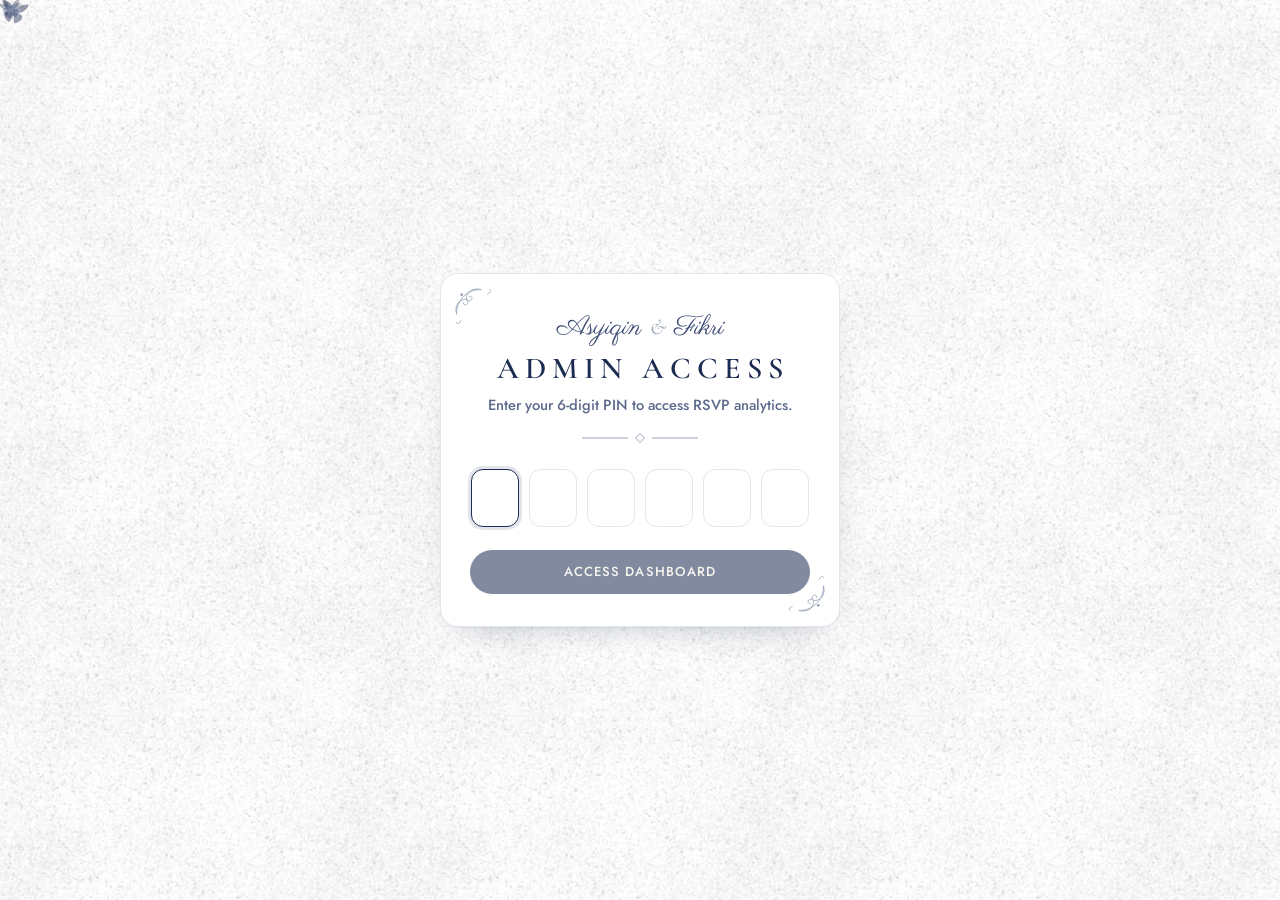
<file: admin-analytics/index.html>
<!doctype html>
<html lang="en">
<head>
  <meta charset="utf-8" />
  <meta name="viewport" content="width=device-width, initial-scale=1, viewport-fit=cover" />
  <!-- Private admin page: not linked from the invitation, kept out of search engines -->
  <meta name="robots" content="noindex, nofollow, noarchive" />
  <meta name="referrer" content="no-referrer" />
  <title>Admin · RSVP Analytics</title>
  <link rel="preconnect" href="https://fonts.googleapis.com" />
  <link rel="preconnect" href="https://fonts.gstatic.com" crossorigin />
  <link href="https://fonts.googleapis.com/css2?family=Cormorant+Garamond:ital,wght@0,500;0,600;1,500&amp;family=Jost:wght@300;400;500;600&amp;family=Parisienne&amp;display=swap" rel="stylesheet" />
  <link rel="stylesheet" href="admin.css" />
</head>
<body>
  <!-- Admin Data Analytics for the wedding invitation's RSVPs.
       Nothing here holds any data: every figure is read, after sign-in, from
       the "RSVP" tab of the "Wedding RSVP 2026" Google Sheet through the
       invitation's Apps Script (admin password checked there). -->

  <!-- Shared art, from the invitation: its butterfly, blossom line-art and a few UI icons -->
  <svg class="sprite" aria-hidden="true" focusable="false">
    <defs>
      <radialGradient id="ui-fly-fill" gradientUnits="userSpaceOnUse" cx="33" cy="27" r="29">
        <stop offset="0" stop-color="#7a8fbd" />
        <stop offset="0.24" stop-color="#3c5185" />
        <stop offset="0.56" stop-color="#21305c" />
        <stop offset="1" stop-color="#131b39" />
      </radialGradient>
      <path id="ui-fly-fore" d="M33 22.6 C36.5 14.5 45 7.6 57.6 4.6 C60 4.1 61.6 5.2 61 7.6 C59.2 13.6 55.2 20.6 48 25.8 C43 27.6 37.6 27.6 33.4 26.6 Z" />
      <path id="ui-fly-hind" d="M33.4 28.2 C39 27 46.6 27.6 50.8 31.4 C53.8 34.4 53.2 39.6 50.2 42.8 Q49.6 45.6 47 46.6 Q45.6 49.6 42.6 50.2 Q40.2 52.8 37.6 51.2 C35 48 33.8 40 33.2 31 Z" />
      <g id="ui-fly-wing-art">
        <use href="#ui-fly-hind" fill="url(#ui-fly-fill)" />
        <use href="#ui-fly-fore" fill="url(#ui-fly-fill)" />
        <g fill="#eceff6" fill-opacity="0.88">
          <circle cx="54.6" cy="8.6" r="0.95" /><circle cx="52.3" cy="10.5" r="0.6" />
          <circle cx="59.1" cy="10.6" r="0.6" /><circle cx="57.3" cy="14.8" r="0.55" />
          <circle cx="54.9" cy="18.7" r="0.5" /><circle cx="51.9" cy="21.9" r="0.45" />
        </g>
      </g>
      <symbol id="ui-fly-wing-r" viewBox="0 0 64 56"><use href="#ui-fly-wing-art" /></symbol>
      <symbol id="ui-fly-wing-l" viewBox="0 0 64 56"><use href="#ui-fly-wing-art" transform="matrix(-1 0 0 1 64 0)" /></symbol>
      <symbol id="ui-fly-body" viewBox="0 0 64 56">
        <g fill="#151d38">
          <path d="M32 26.5 C32.8 26.5 33 29 32.9 33 L32.6 41.5 C32.5 43.8 32.3 45.2 32 45.2 C31.7 45.2 31.5 43.8 31.4 41.5 L31.1 33 C31 29 31.2 26.5 32 26.5 Z" />
          <ellipse cx="32" cy="23.6" rx="1.45" ry="3.3" />
          <circle cx="32" cy="19.6" r="1.2" />
        </g>
        <path fill="none" stroke="#151d38" stroke-width="0.45" stroke-linecap="round" d="M31.6 18.6 C30.4 14.6 28.4 11.4 26 9.6 M32.4 18.6 C33.6 14.6 35.6 11.4 38 9.6" />
      </symbol>
      <path id="ui-leaf" d="M0 0 C6 -5.5 16 -6.5 24 0 C16 6.5 6 5.5 0 0 Z M1.5 0 L19 0" />
      <g id="ui-bloom">
        <ellipse cx="0" cy="-4.2" rx="2.3" ry="3.8" />
        <ellipse cx="0" cy="-4.2" rx="2.3" ry="3.8" transform="rotate(72)" />
        <ellipse cx="0" cy="-4.2" rx="2.3" ry="3.8" transform="rotate(144)" />
        <ellipse cx="0" cy="-4.2" rx="2.3" ry="3.8" transform="rotate(216)" />
        <ellipse cx="0" cy="-4.2" rx="2.3" ry="3.8" transform="rotate(288)" />
        <circle r="1.4" />
      </g>
      <symbol id="ui-blossom" viewBox="0 0 90 100">
        <g fill="currentColor" fill-opacity="0.12" stroke="currentColor" stroke-width="0.8" stroke-linecap="round" stroke-linejoin="round">
          <path fill="none" d="M45 98 C44 78 39 60 28 42" />
          <path fill="none" d="M45 98 C47 76 53 56 64 36" />
          <path fill="none" d="M45 98 C45 82 46 68 47 54" />
          <use href="#ui-leaf" transform="translate(44 84) rotate(-150) scale(0.55)" />
          <use href="#ui-leaf" transform="translate(47 78) rotate(-30) scale(0.5)" />
          <use href="#ui-leaf" transform="translate(37 62) rotate(-160) scale(0.4)" />
          <use href="#ui-leaf" transform="translate(55 58) rotate(-20) scale(0.4)" />
          <use href="#ui-bloom" transform="translate(27 39) scale(0.85)" />
          <use href="#ui-bloom" transform="translate(65 33) scale(1)" />
          <use href="#ui-bloom" transform="translate(47 51) scale(0.6)" />
        </g>
      </symbol>
      <symbol id="i-overview" viewBox="0 0 24 24"><g fill="none" stroke="currentColor" stroke-width="1.6" stroke-linejoin="round"><rect x="3.5" y="3.5" width="7" height="7" rx="1.6" /><rect x="13.5" y="3.5" width="7" height="7" rx="1.6" /><rect x="3.5" y="13.5" width="7" height="7" rx="1.6" /><rect x="13.5" y="13.5" width="7" height="7" rx="1.6" /></g></symbol>
      <symbol id="i-charts" viewBox="0 0 24 24"><g fill="none" stroke="currentColor" stroke-width="1.6" stroke-linecap="round"><path d="M4 20h16" /><path d="M7 16.5v-5M12 16.5V6.5M17 16.5v-8" /></g></symbol>
      <symbol id="i-records" viewBox="0 0 24 24"><g fill="none" stroke="currentColor" stroke-width="1.6" stroke-linecap="round" stroke-linejoin="round"><rect x="3.5" y="4.5" width="17" height="15" rx="2" /><path d="M3.5 9.5h17M9 9.5v10" /></g></symbol>
      <symbol id="i-ucapan" viewBox="0 0 24 24"><g fill="none" stroke="currentColor" stroke-width="1.6" stroke-linejoin="round"><path d="M4.5 5.5h15a1 1 0 0 1 1 1v9a1 1 0 0 1-1 1H10l-4.5 3.5v-3.5h-1a1 1 0 0 1-1-1v-9a1 1 0 0 1 1-1Z" /><path stroke-linecap="round" d="M8 9.5h8M8 12.5h5" /></g></symbol>
      <symbol id="i-refresh" viewBox="0 0 24 24"><g fill="none" stroke="currentColor" stroke-width="1.7" stroke-linecap="round" stroke-linejoin="round"><path d="M19.5 12a7.5 7.5 0 1 1-2.2-5.3" /><path d="M19.5 4.5v4h-4" /></g></symbol>
      <symbol id="i-logout" viewBox="0 0 24 24"><g fill="none" stroke="currentColor" stroke-width="1.7" stroke-linecap="round" stroke-linejoin="round"><path d="M14 4.5H6.5a1 1 0 0 0-1 1v13a1 1 0 0 0 1 1H14" /><path d="M10.5 12h10M17 8.5l3.5 3.5-3.5 3.5" /></g></symbol>
    </defs>
  </svg>

  <!-- Admin access: a 6-digit PIN, checked only by the Apps Script (never here) -->
  <main class="login" id="login">
    <div class="flutter flutter--login" aria-hidden="true"></div>
    <form class="login__card" id="loginForm" novalidate autocomplete="off">
      <p class="login__names">Asyiqin <span>&amp;</span> Fikri</p>
      <h1 class="login__title">Admin Access</h1>
      <p class="login__sub">Enter your 6-digit PIN to access RSVP analytics.</p>
      <svg class="flourish" viewBox="0 0 120 12" aria-hidden="true"><path d="M2 6h46M72 6h46M60 1.5 64.5 6 60 10.5 55.5 6Z" /></svg>
      <fieldset class="pin" id="pin" aria-describedby="loginMsg">
        <legend class="visually-hidden">6-digit PIN</legend>
        <input class="pin__box" type="password" inputmode="numeric" pattern="[0-9]*" maxlength="1" autocomplete="off" aria-label="PIN digit 1 of 6" />
        <input class="pin__box" type="password" inputmode="numeric" pattern="[0-9]*" maxlength="1" autocomplete="off" aria-label="PIN digit 2 of 6" />
        <input class="pin__box" type="password" inputmode="numeric" pattern="[0-9]*" maxlength="1" autocomplete="off" aria-label="PIN digit 3 of 6" />
        <input class="pin__box" type="password" inputmode="numeric" pattern="[0-9]*" maxlength="1" autocomplete="off" aria-label="PIN digit 4 of 6" />
        <input class="pin__box" type="password" inputmode="numeric" pattern="[0-9]*" maxlength="1" autocomplete="off" aria-label="PIN digit 5 of 6" />
        <input class="pin__box" type="password" inputmode="numeric" pattern="[0-9]*" maxlength="1" autocomplete="off" aria-label="PIN digit 6 of 6" />
      </fieldset>
      <button class="btn btn--primary" type="submit" id="loginBtn" disabled>
        <span class="spinner" aria-hidden="true"></span>
        <span id="loginBtnLabel">Access Dashboard</span>
      </button>
      <p class="login__msg" id="loginMsg" role="alert" aria-live="assertive" hidden></p>
    </form>
  </main>

  <!-- Dashboard: shown only after a successful sign-in -->
  <div class="dash" id="dash" hidden>
    <!-- Navigation: a sidebar on wide screens, a top bar on tablets and phones -->
    <aside class="side" aria-label="Dashboard">
      <div class="side__brand">
        <svg class="side__blossom" aria-hidden="true"><use href="#ui-blossom" /></svg>
        <p class="eyebrow side__eyebrow">RSVP Analytics</p>
        <p class="side__names">Asyiqin <span>&amp;</span> Fikri</p>
        <p class="side__date">15 · 11 · 2026</p>
      </div>
      <nav class="side__nav" aria-label="Dashboard sections">
        <a class="nav-link" href="#overview"><svg aria-hidden="true"><use href="#i-overview" /></svg><span>Overview</span></a>
        <a class="nav-link" href="#charts"><svg aria-hidden="true"><use href="#i-charts" /></svg><span>Charts</span></a>
        <a class="nav-link" href="#records"><svg aria-hidden="true"><use href="#i-records" /></svg><span>Records</span></a>
        <a class="nav-link" href="#ucapan"><svg aria-hidden="true"><use href="#i-ucapan" /></svg><span>Ucapan</span></a>
      </nav>
      <!-- the free space between the menu and the status: the only place the sidebar's butterflies fly -->
      <div class="flutter flutter--side" aria-hidden="true"></div>
      <div class="side__status" id="sideStatus">
        <span class="status-dot" aria-hidden="true"></span>
        <p class="side__status-text">
          <span class="side__label">Last refreshed</span>
          <time class="side__time" id="updated" aria-live="polite">—</time>
          <span class="side__ago" id="updatedAgo"></span>
        </p>
      </div>
      <div class="side__actions">
        <button class="btn btn--soft" id="refreshBtn" type="button" aria-label="Refresh data from the Google Sheet">
          <svg class="btn__icon" aria-hidden="true"><use href="#i-refresh" /></svg>
          <span id="refreshBtnLabel">Refresh</span>
        </button>
        <button class="btn btn--logout" id="logoutBtn" type="button">
          <svg class="btn__icon" aria-hidden="true"><use href="#i-logout" /></svg>
          <span>Log out</span>
        </button>
      </div>
    </aside>

    <div class="dash__body">
    <main class="dash__main">
      <header class="page-head">
        <div>
          <p class="eyebrow">Wedding RSVP Dashboard</p>
          <h1 class="page-head__title">Nur Asyiqin &amp; Ahmad Fikri</h1>
          <p class="page-head__sub">Sunday, 15 November 2026 · Casa Bianca Villa, Kluang</p>
        </div>
        <svg class="page-head__blossom" aria-hidden="true"><use href="#ui-blossom" /></svg>
      </header>

      <p class="banner" id="banner" role="alert" hidden></p>

      <!-- Overview: every figure is worked out from the valid RSVP records read
           live from the Google Sheet (and the limit the Apps Script enforces) -->
      <section class="overview" id="overview" aria-labelledby="overviewTitle">
        <h2 class="section-title" id="overviewTitle">Overview</h2>
        <div class="kpis">
          <article class="kpi kpi--lead"><p class="kpi__label">Total RSVP Submissions</p><p class="kpi__value" id="kTotal">–</p><p class="kpi__note" id="kTotalNote">valid records saved in the sheet</p></article>
          <article class="kpi"><p class="kpi__label">Attending</p><p class="kpi__value" id="kHadir">–</p><p class="kpi__note" id="kHadirNote">marked Hadir</p></article>
          <article class="kpi"><p class="kpi__label">Not Attending</p><p class="kpi__value" id="kTidak">–</p><p class="kpi__note" id="kTidakNote">marked Tidak Hadir</p></article>
          <article class="kpi"><p class="kpi__label">Expected Attendees</p><p class="kpi__value" id="kGuests">–</p><p class="kpi__note">people, from attending RSVPs</p></article>
          <article class="kpi"><p class="kpi__label">Total Adults</p><p class="kpi__value" id="kAdults">–</p><p class="kpi__note">attending · 13 years &amp; above</p></article>
          <article class="kpi"><p class="kpi__label">Total Children</p><p class="kpi__value" id="kChildren">–</p><p class="kpi__note">attending · 0 – 12 years</p></article>
          <article class="kpi kpi--capacity">
            <p class="kpi__label">RSVP Capacity</p>
            <p class="kpi__value" id="kCapacity">–</p>
            <div class="meter" role="progressbar" aria-label="RSVP capacity used" aria-valuemin="0" id="qMeter"><span class="meter__fill" id="qFill"></span></div>
            <p class="kpi__note" id="kCapacityNote"></p>
          </article>
          <article class="kpi"><p class="kpi__label">Remaining RSVP Slots</p><p class="kpi__value" id="kLeft">–</p><p class="kpi__note" id="kLeftNote"></p></article>
        </div>
      </section>

      <!-- Data visualization: drawn from the same records as the overview and
           redrawn on every refresh. Hover, tap or tab to a mark for details. -->
      <section class="viz" id="charts" aria-labelledby="vizTitle">
        <h2 class="section-title" id="vizTitle">Charts</h2>
        <div class="grid">
          <article class="card card--wide">
            <div class="card__head">
              <h3 class="card__title">RSVP Capacity Progress</h3>
              <p class="card__figure" id="capFigure"></p>
            </div>
            <p class="card__sub" id="capSub">Accepted submissions out of the submission limit</p>
            <div class="progress" id="capacityChart"></div>
          </article>

          <article class="card">
            <h3 class="card__title">Attendance Breakdown</h3>
            <p class="card__sub">RSVP submissions marked Hadir and Tidak Hadir</p>
            <div class="donut-wrap">
              <svg class="donut" id="attendanceChart" viewBox="0 0 120 120" role="img" aria-label="Attendance breakdown"></svg>
              <ul class="legend" id="attendanceLegend"></ul>
            </div>
            <p class="card__note" id="attendanceNote" hidden></p>
          </article>

          <article class="card">
            <h3 class="card__title">Guest Attendance Summary</h3>
            <p class="card__sub">Attending vs not attending RSVP submissions</p>
            <ul class="legend legend--inline" id="summaryLegend"></ul>
            <div class="chart" id="summaryChart"></div>
            <p class="card__note" id="summaryNote" hidden></p>
          </article>

          <article class="card">
            <h3 class="card__title">Adults vs Children</h3>
            <p class="card__sub">Guests from attending RSVPs</p>
            <ul class="legend legend--inline" id="ageLegend"></ul>
            <div class="chart" id="ageChart"></div>
            <p class="card__note" id="ageNote" hidden></p>
          </article>

          <article class="card card--wide">
            <h3 class="card__title">RSVP Submission Trend</h3>
            <p class="card__sub">Submissions per day, from each RSVP's timestamp in the sheet (Malaysia time)</p>
            <ul class="legend legend--inline" id="trendLegend"></ul>
            <div class="chart" id="trendChart"></div>
            <p class="card__note" id="trendNote" hidden></p>
          </article>
        </div>
      </section>

      <!-- RSVP records: only ever filled after sign-in, from the authenticated
           "adminData" request; cleared again on sign-out -->
      <section class="records-section" id="records" aria-labelledby="recordsSectionTitle">
        <h2 class="section-title" id="recordsSectionTitle">Records</h2>
        <div class="card card--table">
        <div class="table-head">
          <div>
            <h3 class="card__title" id="recordsTitle">RSVP Records <span class="count-pill" id="recordsCount"></span></h3>
            <p class="card__sub" id="recordsSummary" aria-live="polite"></p>
          </div>
          <div class="table-head__actions">
            <button class="btn btn--ghost btn--sm" id="exportBtn" type="button">Export CSV</button>
            <button class="btn btn--primary btn--sm btn--auto" id="recordsRefresh" type="button">
              <span class="spinner" aria-hidden="true"></span>
              <span id="recordsRefreshLabel">Refresh</span>
            </button>
          </div>
        </div>

        <div class="toolbar">
          <label class="toolbar__search">
            <span class="visually-hidden">Search by guest name</span>
            <input class="input input--sm" id="search" type="search" placeholder="Search by guest name…" autocomplete="off" />
          </label>
          <label class="toolbar__field">
            <span class="toolbar__label">Attendance</span>
            <select class="input input--sm" id="filter">
              <option value="">All</option>
              <option value="Hadir">Hadir</option>
              <option value="Tidak Hadir">Tidak Hadir</option>
            </select>
          </label>
          <label class="toolbar__field toolbar__field--sort">
            <span class="toolbar__label">Sort by</span>
            <select class="input input--sm" id="sortSelect">
              <option value="timestamp:desc">Newest first</option>
              <option value="timestamp:asc">Oldest first</option>
              <option value="name:asc">Name A–Z</option>
              <option value="name:desc">Name Z–A</option>
              <option value="attendance:asc">Hadir first</option>
              <option value="attendance:desc">Tidak Hadir first</option>
              <option value="total:desc">Most guests</option>
              <option value="total:asc">Fewest guests</option>
            </select>
          </label>
          <label class="toolbar__field">
            <span class="toolbar__label">Per page</span>
            <select class="input input--sm" id="pageSize">
              <option value="10" selected>10</option>
              <option value="25">25</option>
              <option value="50">50</option>
              <option value="100">100</option>
            </select>
          </label>
        </div>

        <div class="table-scroll">
          <table class="records" id="recordsTable">
            <thead>
              <tr>
                <th scope="col" class="col-no">No.</th>
                <th scope="col" class="col-name" data-col="name"><button type="button" data-sort="name">Guest Name</button></th>
                <th scope="col" class="col-att" data-col="attendance"><button type="button" data-sort="attendance">Attendance</button></th>
                <th scope="col" class="col-num">Adults</th>
                <th scope="col" class="col-num">Children</th>
                <th scope="col" class="col-num" data-col="total"><button type="button" data-sort="total">Total Guests</button></th>
                <th scope="col" class="col-wish">Greeting</th>
                <th scope="col" class="col-date" data-col="timestamp"><button type="button" data-sort="timestamp">Submission Date</button></th>
              </tr>
            </thead>
            <tbody id="recordsBody"></tbody>
          </table>
        </div>
        <div class="records-empty" id="recordsEmptyWrap">
          <p class="empty" id="recordsEmpty" hidden></p>
          <button class="link-btn" id="recordsClear" type="button" hidden>Clear search and filter</button>
        </div>
        <nav class="pager" id="pager" aria-label="RSVP records pages" hidden></nav>
        </div>
      </section>

      <!-- Ucapan: read-only, from the Ucapan column of the valid RSVP records
           (signed-in admins only; cleared on sign-out) -->
      <section class="ucapan" id="ucapan" aria-labelledby="ucapanTitle">
        <h2 class="section-title" id="ucapanTitle">Ucapan</h2>
        <div class="kpis kpis--3">
          <article class="kpi kpi--lead"><p class="kpi__label">With Greeting</p><p class="kpi__value" id="uWith">–</p><p class="kpi__note">RSVP records with an ucapan</p></article>
          <article class="kpi"><p class="kpi__label">Without Greeting</p><p class="kpi__value" id="uWithout">–</p><p class="kpi__note">RSVP records with no ucapan</p></article>
          <article class="kpi kpi--capacity">
            <p class="kpi__label">Greeting Rate</p>
            <p class="kpi__value" id="uRate">–</p>
            <div class="meter" role="progressbar" aria-label="Submissions containing a greeting" aria-valuemin="0" aria-valuemax="100" id="uMeter"><span class="meter__fill" id="uFill"></span></div>
            <p class="kpi__note" id="uRateNote"></p>
          </article>
        </div>

        <article class="card" aria-labelledby="wishesTitle">
          <div class="table-head">
            <div>
              <h3 class="card__title" id="wishesTitle">Greetings <span class="count-pill" id="wishesCount"></span></h3>
              <p class="card__sub" id="wishesSummary" aria-live="polite"></p>
            </div>
          </div>
          <div class="toolbar">
            <label class="toolbar__search">
              <span class="visually-hidden">Search greetings or guest names</span>
              <input class="input input--sm" id="wishSearch" type="search" placeholder="Search greetings or guest names…" autocomplete="off" />
            </label>
            <label class="toolbar__field toolbar__field--sort">
              <span class="toolbar__label">Sort by</span>
              <select class="input input--sm" id="wishSort">
                <option value="new">Newest first</option>
                <option value="old">Oldest first</option>
                <option value="name">Guest name A–Z</option>
              </select>
            </label>
          </div>
          <ol class="wishes" id="wishesList"></ol>
          <div class="records-empty">
            <p class="empty" id="wishesEmpty" hidden></p>
            <button class="link-btn" id="wishesClear" type="button" hidden>Clear search</button>
          </div>
          <div class="wishes-more">
            <button class="btn btn--ghost btn--sm" id="wishesMore" type="button" hidden></button>
          </div>
        </article>
      </section>
    </main>

    <footer class="foot">
      <p id="sourceNote">Read live from the “Wedding RSVP 2026” Google Sheet (RSVP tab).</p>
      <p>Read-only · nothing is stored on this page.</p>
    </footer>
    </div>
  </div>

  <!-- A guest's full greeting -->
  <dialog class="modal" id="greetingModal" aria-labelledby="greetingName">
    <div class="modal__card">
      <button class="modal__close" id="greetingClose" type="button" aria-label="Close">&times;</button>
      <p class="eyebrow">Greeting from</p>
      <h3 class="modal__name" id="greetingName"></h3>
      <p class="modal__meta" id="greetingMeta"></p>
      <p class="modal__text" id="greetingText"></p>
      <button class="btn btn--primary" id="greetingDone" type="button">Close</button>
    </div>
  </dialog>

  <!-- One shared tooltip for every chart -->
  <div class="tip" id="chartTip" role="tooltip" hidden></div>

  <script src="admin.js"></script>
</body>
</html>
</file>
<file: admin-analytics/admin.css>
/* Admin Analytics — the invitation's palette (deep blue, light blue, white
   and soft cream on its paper texture), laid out for work: a sidebar on
   desktop, a top bar on tablets and phones. */
:root {
  --navy: #1c2b52;          /* deep blue: headings, key figures, primary actions */
  --navy-2: #2b3c68;
  --navy-3: #3e4d75;
  --ink: #26345a;           /* body text */
  --muted: #5d6a8c;         /* captions (4.5:1 on white and cream) */
  --silver: #9aa3b8;        /* the invitation's pearl silver: ornaments, rules */
  --mist: #b9c6de;          /* light blue: secondary chart series */
  --sky: #e8eef8;           /* light blue surfaces */
  --sky-2: #f3f6fb;
  --soft: #e8eef8;
  --cream: #fbfaf1;         /* soft cream: sidebar, quotes */
  --cream-2: #f5f1e3;
  --line: #e1e6ef;
  --card: #ffffff;
  --danger: #a3424f;
  --paper: #f8f8f8 url("../assets/images/paper.webp") 0 0 / 400px 400px repeat;
  --serif: "Cormorant Garamond", Georgia, "Times New Roman", serif;
  --sans: "Jost", system-ui, -apple-system, "Segoe UI", sans-serif;
  --script: "Parisienne", "Cormorant Garamond", cursive;
  --radius: 16px;
  --shadow: 0 14px 34px -24px rgba(28, 43, 82, 0.45), 0 1px 2px rgba(28, 43, 82, 0.04);
  --side-w: 248px;
  /* the invitation's scrollwork corner (floral line-art), top-left and mirrored */
  --orn-tl: url("data:image/svg+xml,%3Csvg xmlns='http://www.w3.org/2000/svg' viewBox='0 0 46 46' fill='none' stroke='%239aa3b8' stroke-width='1' stroke-linecap='round'%3E%3Cpath d='M4 32 C4 16 16 4 32 4'/%3E%3Cpath d='M4 32 C2 24 5 18 11 16 C16 14 19 18 16 21 C14 23 11 21 12 19'/%3E%3Cpath d='M32 4 C24 2 18 5 16 11 C14 16 18 19 21 16 C23 14 21 11 19 12'/%3E%3Cpath d='M9 40 C7 44 5 44 4 42 M40 9 C44 7 44 5 42 4'/%3E%3Ccircle cx='10' cy='10' r='1.6' fill='%239aa3b8' stroke='none'/%3E%3C/svg%3E");
  --orn-br: url("data:image/svg+xml,%3Csvg xmlns='http://www.w3.org/2000/svg' viewBox='0 0 46 46' fill='none' stroke='%239aa3b8' stroke-width='1' stroke-linecap='round'%3E%3Cg transform='translate(46 46) scale(-1 -1)'%3E%3Cpath d='M4 32 C4 16 16 4 32 4'/%3E%3Cpath d='M4 32 C2 24 5 18 11 16 C16 14 19 18 16 21 C14 23 11 21 12 19'/%3E%3Cpath d='M32 4 C24 2 18 5 16 11 C14 16 18 19 21 16 C23 14 21 11 19 12'/%3E%3Cpath d='M9 40 C7 44 5 44 4 42 M40 9 C44 7 44 5 42 4'/%3E%3Ccircle cx='10' cy='10' r='1.6' fill='%239aa3b8' stroke='none'/%3E%3C/g%3E%3C/svg%3E");
}
html { scroll-behavior: smooth; }
.sprite { position: absolute; width: 0; height: 0; overflow: hidden; }
*, *::before, *::after { box-sizing: border-box; }
html { -webkit-text-size-adjust: 100%; }
body {
  margin: 0;
  min-height: 100vh;
  font-family: var(--sans);
  font-weight: 400;
  color: var(--ink);
  background: var(--paper);
  -webkit-font-smoothing: antialiased;
}
[hidden] { display: none !important; }
.visually-hidden {
  position: absolute; width: 1px; height: 1px; overflow: hidden;
  clip: rect(0 0 0 0); white-space: nowrap; border: 0; padding: 0; margin: -1px;
}
.eyebrow {
  margin: 0;
  font-size: 0.7rem;
  letter-spacing: 0.28em;
  text-transform: uppercase;
  color: var(--muted);
}

/* ---------- Buttons & inputs ---------- */
.btn {
  display: inline-flex; align-items: center; justify-content: center; gap: 0.4rem;
  min-height: 44px; padding: 0 1.2rem;
  border: 1px solid transparent; border-radius: 999px;
  font: 500 0.82rem/1 var(--sans); letter-spacing: 0.08em; text-transform: uppercase;
  cursor: pointer; transition: background 0.2s, border-color 0.2s, color 0.2s, opacity 0.2s;
}
.btn:disabled { opacity: 0.55; cursor: default; }
.btn--primary { width: 100%; background: var(--navy); color: #f2ede2; }
.btn--primary:hover:not(:disabled) { background: var(--navy-2); }
.btn--ghost { background: rgba(255, 255, 255, 0.85); color: var(--navy); border-color: var(--line); }
.btn--ghost:hover:not(:disabled) { border-color: var(--silver); }
.btn__icon { width: 17px; height: 17px; flex: none; }
.btn--soft { background: var(--sky); color: var(--navy); border-color: #d5deee; }
.btn--soft:hover:not(:disabled) { background: #dde6f4; }
.btn--soft.is-loading .btn__icon { animation: spin 0.9s linear infinite; }
.btn--logout { background: var(--navy); color: #f7f3e6; }
.btn--logout:hover:not(:disabled) { background: #142040; }
.btn--sm { min-height: 40px; padding: 0 1rem; font-size: 0.74rem; }
.btn:focus-visible, .input:focus-visible, th button:focus-visible { outline: 2px solid var(--navy); outline-offset: 2px; }
.input {
  width: 100%; min-height: 46px; padding: 0 0.95rem;
  border: 1px solid var(--line); border-radius: 10px;
  background: #fff; color: var(--ink); font: 400 1rem var(--sans);
}
.input--sm { min-height: 40px; font-size: 0.92rem; }
.field-label {
  display: block; margin: 1.4rem 0 0.45rem; text-align: left;
  font-size: 0.72rem; letter-spacing: 0.18em; text-transform: uppercase; color: var(--muted);
}

/* ---------- Sign in ---------- */
.login { position: relative; min-height: 100vh; display: grid; place-items: center; padding: 24px 16px; overflow: hidden; }
.login__card {
  position: relative; z-index: 1;
  width: min(100%, 400px);
  padding: 2.4rem 1.8rem 2rem;
  background: var(--card) var(--orn-tl) 12px 12px / 40px 40px no-repeat;
  border: 1px solid var(--line);
  border-radius: 18px;
  box-shadow: var(--shadow);
  text-align: center;
}
.login__card::after {
  content: ""; position: absolute; right: 12px; bottom: 12px; width: 40px; height: 40px;
  background: var(--orn-br) center / contain no-repeat; pointer-events: none;
}
.login__names { margin: 0; font: 400 1.7rem/1.1 var(--script); color: var(--navy-3); }
.login__names span, .side__names span { font-family: var(--serif); font-style: italic; font-size: 0.8em; color: var(--silver); }
.login__title { margin: 0.6rem 0 0.2rem; font: italic 500 2.3rem/1.1 var(--serif); color: var(--navy); }
.login__sub { margin: 0; font: italic 500 1.05rem var(--serif); color: var(--muted); }
.flourish { display: block; width: 120px; height: 12px; margin: 1rem auto 0; fill: none; stroke: var(--silver); stroke-width: 1; }
.login__card .btn--primary { margin-top: 1.4rem; }
.login__title { font-style: normal; font-weight: 600; font-size: 1.9rem; letter-spacing: 0.2em; text-transform: uppercase; padding-left: 0.2em; }
.login__sub { margin-top: 0.5rem; font-style: normal; font-family: var(--sans); font-size: 0.92rem; line-height: 1.5; }
.login__msg { margin: 1rem 0 0; font-size: 0.9rem; color: var(--danger); }

/* Six PIN positions (masked) */
.pin { display: flex; justify-content: center; gap: clamp(6px, 2.4vw, 10px); margin: 1.6rem 0 0; padding: 0; border: 0; }
.pin__box {
  width: clamp(40px, 12vw, 48px); height: clamp(50px, 14vw, 58px);
  padding: 0; border: 1.5px solid var(--line); border-radius: 12px;
  background: #fff; color: var(--navy);
  font: 600 1.5rem var(--sans); text-align: center;
  caret-color: var(--navy);
  transition: border-color 0.15s, box-shadow 0.15s, background 0.15s;
}
.pin__box:focus { outline: none; border-color: var(--navy); box-shadow: 0 0 0 3px rgba(28, 43, 82, 0.12); }
.pin__box.is-filled { border-color: var(--silver); background: var(--soft); }
.pin__box:disabled { opacity: 0.6; }
.pin.is-error .pin__box { border-color: var(--danger); }
.pin.is-shake { animation: pinShake 0.36s ease; }
@keyframes pinShake {
  20%, 60% { transform: translateX(-6px); }
  40%, 80% { transform: translateX(6px); }
}
/* Loading */
.spinner {
  display: none; width: 16px; height: 16px; border-radius: 50%;
  border: 2px solid rgba(242, 237, 226, 0.35); border-top-color: #f2ede2;
  animation: spin 0.8s linear infinite;
}
.btn.is-loading .spinner { display: inline-block; }
@keyframes spin { to { transform: rotate(360deg); } }
@media (prefers-reduced-motion: reduce) {
  .pin.is-shake { animation: none; }
  .spinner { animation-duration: 2s; }
}

/* ---------- Dashboard frame ---------- */
.dash { min-height: 100vh; }
.side {
  position: fixed; inset: 0 auto 0 0; z-index: 6; width: var(--side-w);
  display: flex; flex-direction: column; gap: 1.6rem;
  padding: 1.8rem 1.2rem 1.4rem;
  background: var(--cream);
  border-right: 1px solid #e7e3d4;
  overflow: hidden auto;
}
.side > :not(.flutter) { position: relative; z-index: 1; }
.side__brand { text-align: center; padding: 0 0.4rem 1.3rem; border-bottom: 1px solid #ebe6d6; }
.side__blossom { display: block; width: 46px; height: 52px; margin: 0 auto 0.4rem; color: var(--silver); }
.side__eyebrow { font-size: 0.62rem; }
.side__names { margin: 0.35rem 0 0; font: 400 1.75rem/1.1 var(--script); color: var(--navy); }
.side__date { margin: 0.45rem 0 0; font: 500 0.78rem var(--sans); letter-spacing: 0.24em; color: var(--muted); }
.side__nav { display: grid; gap: 0.25rem; }
.nav-link {
  display: flex; align-items: center; gap: 0.75rem;
  min-height: 44px; padding: 0 0.9rem; border-radius: 12px;
  font: 500 0.9rem var(--sans); letter-spacing: 0.02em; color: var(--ink); text-decoration: none;
  transition: background 0.2s, color 0.2s;
}
.nav-link svg { width: 19px; height: 19px; flex: none; color: var(--silver); transition: color 0.2s; }
.nav-link:hover { background: rgba(28, 43, 82, 0.05); }
.nav-link:hover svg { color: var(--navy-3); }
.nav-link.is-active { background: var(--navy); color: #f7f3e6; }
.nav-link.is-active svg { color: #c9d4ea; }
.nav-link:focus-visible { outline: 2px solid var(--navy); outline-offset: 2px; }
.side__status {
  display: flex; align-items: flex-start; gap: 0.6rem;
  padding: 0.85rem 0.9rem; border-radius: 12px; background: #fff; border: 1px solid #ece7d8;
}
.status-dot { flex: none; width: 8px; height: 8px; margin-top: 0.4rem; border-radius: 50%; background: #6d8bc4; box-shadow: 0 0 0 3px rgba(109, 139, 196, 0.18); }
.side.is-stale .status-dot { background: var(--danger); box-shadow: 0 0 0 3px rgba(163, 66, 79, 0.15); }
.side.is-loading .status-dot { animation: pulse 1s ease-in-out infinite; }
@keyframes pulse { 50% { opacity: 0.35; } }
.side__status-text { display: grid; gap: 0.1rem; margin: 0; min-width: 0; }
.side__label { font-size: 0.62rem; letter-spacing: 0.18em; text-transform: uppercase; color: var(--muted); }
.side__time { font: 600 0.88rem var(--sans); color: var(--navy); font-variant-numeric: tabular-nums; }
.side__ago { font-size: 0.76rem; color: var(--muted); }
.side__actions { display: grid; gap: 0.5rem; }
.side__actions .btn { width: 100%; }

.dash__body { margin-left: var(--side-w); min-width: 0; }
.dash__main {
  width: min(100%, 1240px);
  margin: 0 auto;
  padding: 1.8rem clamp(16px, 3.4vw, 44px) 2rem;
  display: grid;
  gap: 2.2rem;
}
.dash__main > section { scroll-margin-top: 1.2rem; }
.page-head { position: relative; display: flex; align-items: flex-end; justify-content: space-between; gap: 1rem; padding-bottom: 1.1rem; border-bottom: 1px solid var(--line); }
.page-head__title { margin: 0.3rem 0 0; font: 500 clamp(1.7rem, 2.6vw, 2.3rem)/1.1 var(--serif); color: var(--navy); }
.page-head__sub { margin: 0.35rem 0 0; font-size: 0.86rem; color: var(--muted); }
.page-head__blossom { flex: none; width: 64px; height: 72px; color: var(--silver); opacity: 0.85; }
.banner { margin: 0 0 -1rem; padding: 0.8rem 1rem; border-radius: 12px; background: #fbeef0; border: 1px solid #f2d9dd; color: var(--danger); font-size: 0.92rem; }

/* Overview cards */
.section-title {
  display: flex; align-items: center; gap: 0.8rem;
  margin: 0;
  font: 500 0.76rem var(--sans);
  letter-spacing: 0.26em;
  text-transform: uppercase;
  color: var(--navy-3);
}
.section-title::before { content: ""; width: 6px; height: 6px; transform: rotate(45deg); border: 1px solid var(--silver); flex: none; }
.section-title::after { content: ""; flex: 1; height: 1px; background: linear-gradient(90deg, var(--line), rgba(225, 230, 239, 0)); }
.overview, .viz, .records-section, .ucapan { display: grid; gap: 0.9rem; }
.kpis { display: grid; grid-template-columns: repeat(4, minmax(0, 1fr)); gap: 0.9rem; }
.kpi--capacity .meter { margin: 0.55rem 0 0.45rem; height: 8px; }
.kpi {
  position: relative;
  padding: 1.05rem 1.15rem 1.1rem;
  background: var(--card); border: 1px solid var(--line); border-radius: var(--radius); box-shadow: var(--shadow);
}
.kpi--lead { background: linear-gradient(150deg, var(--navy-2), var(--navy) 70%); border-color: var(--navy); color: #f2ede2; }
.kpi__label { margin: 0; font-size: 0.7rem; letter-spacing: 0.18em; text-transform: uppercase; color: var(--muted); }
.kpi--lead .kpi__label, .kpi--lead .kpi__note { color: #c9d1e4; }
.kpi__value { margin: 0.35rem 0 0.1rem; font: 600 2.1rem/1 var(--serif); color: var(--navy); font-variant-numeric: lining-nums tabular-nums; }
.kpi--lead .kpi__value { color: #fff; }
.kpi__note { margin: 0; font-size: 0.78rem; color: var(--muted); }

/* Cards & grid */
.grid { display: grid; grid-template-columns: repeat(3, minmax(0, 1fr)); gap: 1.1rem; }
.card {
  min-width: 0;
  padding: 1.3rem 1.4rem 1.4rem;
  background: var(--card); border: 1px solid var(--line); border-radius: var(--radius); box-shadow: var(--shadow);
}
.card--wide { grid-column: 1 / -1; }
.card__title { margin: 0; font: 600 1.3rem/1.2 var(--serif); color: var(--navy); }
.card__sub, .card__note { margin: 0.25rem 0 0; font-size: 0.8rem; color: var(--muted); }
.card__note { margin-top: 0.7rem; }

/* Capacity meter */
.meter { height: 12px; border-radius: 999px; background: var(--soft); overflow: hidden; }
.meter__fill { display: block; height: 100%; width: 0; border-radius: inherit; background: linear-gradient(90deg, var(--navy-2), var(--navy)); transition: width 0.6s ease; }
.meter.is-full .meter__fill { background: linear-gradient(90deg, #8a3a47, var(--danger)); }

/* ---------- Data visualization ---------- */
.card__head { display: flex; flex-wrap: wrap; align-items: baseline; justify-content: space-between; gap: 0.2rem 1rem; }
.card__figure { margin: 0; font: 600 1.6rem/1 var(--serif); color: var(--navy); font-variant-numeric: lining-nums tabular-nums; }
.chart-empty {
  margin: 0.9rem 0 0; padding: 1.4rem 1rem;
  border: 1px dashed var(--line); border-radius: 10px;
  text-align: center; font-size: 0.88rem; line-height: 1.5; color: var(--muted);
}

/* Capacity progress */
.progress { margin-top: 1rem; }
.progress__track { display: flex; height: 22px; border-radius: 999px; background: var(--soft); overflow: hidden; }
.progress__fill {
  display: block; height: 100%; width: 0; min-width: 0;
  background: linear-gradient(90deg, var(--navy-2), var(--navy));
  transition: width 0.6s ease, filter 0.15s;
}
.progress__rest { flex: 1 1 auto; height: 100%; }
.progress__track.is-full .progress__fill { background: linear-gradient(90deg, #8a3a47, var(--danger)); }
.progress__fill:hover, .progress__fill.is-active { filter: brightness(1.25); }
.progress__rest:hover, .progress__rest.is-active { background: #dfe5f0; }
.progress__fill:focus-visible, .progress__rest:focus-visible { outline: 2px solid var(--navy); outline-offset: -2px; }
.progress__scale { position: relative; height: 1.3rem; margin: 0.35rem 0.6rem 0; font-size: 0.72rem; color: var(--muted); font-variant-numeric: tabular-nums; }
.progress__tick { position: absolute; top: 0; transform: translateX(-50%); }
.progress__tick::before { content: ""; position: absolute; left: 50%; top: -0.4rem; width: 1px; height: 0.3rem; background: var(--silver); }
.progress__foot { display: flex; flex-wrap: wrap; align-items: center; justify-content: space-between; gap: 0.5rem 1rem; margin-top: 0.4rem; }
.progress__status { margin: 0; font-size: 0.82rem; color: var(--muted); }
.progress__status.is-full { color: var(--danger); font-weight: 500; }

/* Legends */
.legend { list-style: none; margin: 0; padding: 0; display: grid; gap: 0.55rem; font-size: 0.88rem; }
.legend li { display: flex; align-items: center; gap: 0.5rem; }
.legend i { width: 12px; height: 12px; border-radius: 3px; flex: none; }
.legend i.legend__line { height: 3px; width: 16px; border-radius: 2px; }
.legend b { margin-left: auto; padding-left: 0.8rem; font-weight: 600; color: var(--navy); font-variant-numeric: tabular-nums; }
.legend span, .legend b { white-space: nowrap; }
.legend--inline { display: flex; flex-wrap: wrap; gap: 0.3rem 1.1rem; margin-top: 0.7rem; font-size: 0.8rem; color: var(--muted); }
.legend--inline:empty { display: none; }
.legend--inline b { margin-left: 0; padding-left: 0.1rem; }
.legend--inline i[style*="transparent"] { display: none; }

/* Doughnut */
.donut-wrap { display: flex; flex-wrap: wrap; align-items: center; gap: 1rem 1.2rem; margin-top: 0.8rem; }
.donut-wrap .legend { flex: 1 1 150px; }
.donut { width: 140px; height: 140px; flex: none; overflow: visible; }
.donut__track { fill: none; stroke: var(--soft); stroke-width: 16; }
.donut__seg { fill: none; stroke-width: 16; cursor: pointer; transition: stroke-width 0.15s; outline: none; }
.donut__seg:hover, .donut__seg.is-active, .donut__seg:focus-visible { stroke-width: 21; }
.donut__big { font: 600 22px var(--serif); fill: var(--navy); text-anchor: middle; font-variant-numeric: lining-nums; }
.donut__small { font: 400 8px var(--sans); fill: var(--muted); text-anchor: middle; letter-spacing: 0.12em; text-transform: uppercase; }

/* Bar and line charts */
.chart { margin-top: 0.8rem; }
.chart svg { display: block; width: 100%; height: auto; overflow: visible; }
.chart .axis { stroke: var(--silver); stroke-width: 1; }
.chart .grid { stroke: var(--line); stroke-width: 1; stroke-dasharray: 3 3; }
.chart .tick { font: 400 11px var(--sans); fill: var(--muted); font-variant-numeric: tabular-nums; }
.chart .tick--end { text-anchor: end; }
.chart .tick--mid { text-anchor: middle; }
.chart .tick--start { text-anchor: start; }
.chart .label { font: 500 12.5px var(--sans); fill: var(--ink); }
.chart .label--sub { font-weight: 400; font-size: 11px; fill: var(--muted); }
.chart .value { font: 600 12.5px var(--sans); fill: var(--navy); font-variant-numeric: tabular-nums; }
.chart .hit { fill: transparent; }
.chart .mark, .chart .pt { cursor: pointer; outline: none; }
.chart .mark .hit { rx: 8px; }
.chart .mark:hover .hit, .chart .mark.is-active .hit, .chart .mark:focus-visible .hit { fill: rgba(28, 43, 82, 0.05); }
.chart .mark:focus-visible .hit { stroke: var(--navy); stroke-width: 1.5; }
.chart .mark__bar { transition: opacity 0.15s; }
.chart .mark:hover .mark__bar, .chart .mark.is-active .mark__bar { opacity: 0.85; }
.chart .area { fill: rgba(28, 43, 82, 0.07); }
.chart .line { fill: none; stroke: var(--navy); stroke-width: 2.25; stroke-linejoin: round; stroke-linecap: round; }
.chart .guide { stroke: var(--silver); stroke-width: 1; stroke-dasharray: 3 3; opacity: 0; }
.chart .dot { fill: #fff; stroke: var(--navy); stroke-width: 2; transform-box: fill-box; transform-origin: center; transition: transform 0.15s; }
.chart .pt--quiet .dot { opacity: 0; }
.chart .pt:hover .guide, .chart .pt.is-active .guide, .chart .pt:focus-visible .guide { opacity: 1; }
.chart .pt:hover .dot, .chart .pt.is-active .dot, .chart .pt:focus-visible .dot { opacity: 1; fill: var(--navy); transform: scale(1.35); }

/* Tooltip */
.tip {
  position: fixed; z-index: 50; max-width: min(260px, calc(100vw - 16px));
  padding: 0.5rem 0.7rem; border-radius: 8px;
  background: var(--navy); color: #f7f3e6;
  font-size: 0.8rem; line-height: 1.45; white-space: pre-line;
  box-shadow: 0 8px 24px -10px rgba(20, 32, 64, 0.6);
  pointer-events: none;
}
.tip::first-line { font-weight: 600; }

/* RSVP records table */
.table-head { display: flex; flex-wrap: wrap; align-items: flex-start; justify-content: space-between; gap: 0.8rem 1rem; }
.table-head__actions { display: flex; flex-wrap: wrap; gap: 0.6rem; }
.btn--auto { width: auto; }
.count-pill { display: inline-block; margin-left: 0.4rem; padding: 0.1rem 0.6rem; border-radius: 999px; background: var(--soft); font: 500 0.8rem var(--sans); color: var(--muted); vertical-align: middle; font-variant-numeric: tabular-nums; }
.toolbar { display: flex; flex-wrap: wrap; align-items: flex-end; gap: 0.7rem; margin-top: 1rem; }
.toolbar__search { flex: 1 1 240px; }
.toolbar__field { display: grid; gap: 0.25rem; flex: 0 0 auto; }
.toolbar__field .input { width: auto; min-width: 7.5rem; padding-right: 0.6rem; }
.toolbar__label { font-size: 0.66rem; letter-spacing: 0.16em; text-transform: uppercase; color: var(--muted); }
.table-scroll { margin-top: 1rem; overflow-x: auto; -webkit-overflow-scrolling: touch; }
.records { width: 100%; border-collapse: collapse; font-size: 0.9rem; }
.records thead th { background: var(--sky-2); }
.records thead th:first-child { border-radius: 10px 0 0 10px; }
.records thead th:last-child { border-radius: 0 10px 10px 0; }
.records th {
  padding: 0.75rem 0.6rem; border-bottom: 0; text-align: left; white-space: nowrap; vertical-align: middle;
  font: 500 0.68rem var(--sans); letter-spacing: 0.14em; text-transform: uppercase; color: var(--muted);
}
.records th[data-col] { padding: 0; }
.records th button {
  width: 100%; padding: 0.75rem 0.6rem; border: 0; background: none; text-align: inherit; white-space: nowrap;
  font: inherit; letter-spacing: inherit; text-transform: inherit; color: inherit; cursor: pointer;
}
.records th button:hover { color: var(--navy); }
.records th button::after { content: " ↕"; opacity: 0.35; }
.records th[aria-sort] button { color: var(--navy); }
.records th[aria-sort="ascending"] button::after { content: " ↑"; opacity: 1; }
.records th[aria-sort="descending"] button::after { content: " ↓"; opacity: 1; }
.records td { padding: 0.85rem 0.6rem; border-bottom: 1px solid var(--line); vertical-align: top; }
.records tbody tr:hover { background: var(--sky-2); }
.records .col-no { width: 2.6rem; color: var(--muted); font-variant-numeric: tabular-nums; }
.records td.col-name { min-width: 8rem; font-weight: 500; color: var(--navy); overflow-wrap: anywhere; }
.records .col-num { width: 4.6rem; text-align: right; font-variant-numeric: lining-nums tabular-nums; }
/* long headings may take two lines so the table fits beside the sidebar */
.records th.col-num, .records th.col-num button, .records th.col-date button { white-space: normal; line-height: 1.35; }
.records th.col-num, .records th.col-num button { text-align: right; }
.records td.col-wish { min-width: 11rem; max-width: 24rem; }
.records td.col-date { min-width: 6.4rem; color: var(--muted); font-variant-numeric: tabular-nums; }
.records.records--no-date .col-date { display: none; }
.wish__text {
  display: -webkit-box; -webkit-box-orient: vertical; -webkit-line-clamp: 2; overflow: hidden;
  font-style: italic; line-height: 1.45; color: var(--ink); overflow-wrap: anywhere;
}
.wish__none { font-style: italic; color: var(--silver); }
.link-btn {
  margin: 0.15rem 0 0; padding: 0.2rem 0; border: 0; background: none; cursor: pointer;
  font: 500 0.78rem var(--sans); letter-spacing: 0.04em; color: var(--navy);
  text-decoration: underline; text-underline-offset: 3px; text-decoration-color: var(--mist);
}
.link-btn:hover { text-decoration-color: var(--navy); }
.link-btn:focus-visible, .pager__btn:focus-visible, .modal__close:focus-visible { outline: 2px solid var(--navy); outline-offset: 2px; }
.tag { display: inline-block; padding: 0.15rem 0.6rem; border-radius: 999px; font-size: 0.72rem; font-weight: 500; letter-spacing: 0.08em; text-transform: uppercase; white-space: nowrap; }
.tag--yes { background: var(--soft); color: var(--navy); }
.tag--no { background: var(--cream-2); color: #6b5f45; }
.empty { margin: 1rem 0 0; color: var(--muted); font-size: 0.9rem; }
.records-empty { text-align: center; }
.records-empty .link-btn { margin-top: 0.4rem; }

/* Pages */
.pager { display: flex; flex-wrap: wrap; align-items: center; justify-content: flex-end; gap: 0.35rem; margin-top: 1rem; }
.pager__btn {
  min-width: 38px; height: 38px; padding: 0 0.7rem; border: 1px solid var(--line); border-radius: 10px;
  background: #fff; color: var(--navy); font: 500 0.85rem var(--sans); font-variant-numeric: tabular-nums; cursor: pointer;
}
.pager__btn:hover:not(:disabled) { border-color: var(--silver); }
.pager__btn:disabled { cursor: default; opacity: 0.45; }
.pager__btn[aria-current="page"] { background: var(--navy); border-color: var(--navy); color: #f2ede2; opacity: 1; }
.pager__gap { padding: 0 0.2rem; color: var(--muted); }
.pager__status { order: -1; margin-right: auto; font-size: 0.8rem; color: var(--muted); }

/* Full greeting */
.modal {
  width: min(calc(100vw - 32px), 520px); max-height: min(85vh, 640px); padding: 0;
  border: 0; border-radius: 18px; background: var(--card); color: var(--ink);
  box-shadow: 0 24px 60px -20px rgba(20, 32, 64, 0.55);
}
.modal::backdrop { background: rgba(20, 32, 64, 0.45); -webkit-backdrop-filter: blur(3px); backdrop-filter: blur(3px); }
.modal__card { position: relative; padding: 1.8rem 1.6rem 1.5rem; }
.modal__close {
  position: absolute; top: 0.7rem; right: 0.7rem; width: 40px; height: 40px;
  border: 0; border-radius: 50%; background: var(--soft); color: var(--navy); font: 400 1.5rem/1 var(--sans); cursor: pointer;
}
.modal__name { margin: 0.35rem 2.6rem 0 0; font: 600 1.6rem/1.15 var(--serif); color: var(--navy); overflow-wrap: anywhere; }
.modal__meta { margin: 0.35rem 0 0; font-size: 0.82rem; color: var(--muted); }
.modal__text {
  margin: 1.1rem 0 1.4rem; padding: 1rem 1.1rem; border-left: 3px solid var(--mist); border-radius: 0 10px 10px 0; background: var(--cream);
  font: italic 500 1.2rem/1.6 var(--serif); white-space: pre-wrap; overflow-wrap: anywhere;
}

/* Ucapan */
.kpis--3 { grid-template-columns: repeat(3, minmax(0, 1fr)); }
.wishes { list-style: none; margin: 1rem 0 0; padding: 0; display: grid; grid-template-columns: repeat(2, minmax(0, 1fr)); gap: 0.8rem; align-items: start; }
.wish { display: grid; gap: 0.5rem; padding: 1rem 1.1rem 0.9rem; border: 1px solid #ece7d8; border-left: 3px solid var(--mist); border-radius: 4px 12px 12px 4px; background: var(--cream); }
.wish__body {
  margin: 0; font: italic 500 1.12rem/1.5 var(--serif); color: var(--ink);
  white-space: pre-wrap; overflow-wrap: anywhere; outline: none;
  display: -webkit-box; -webkit-box-orient: vertical; -webkit-line-clamp: 6; overflow: hidden;
}
.wish.is-open .wish__body { display: block; -webkit-line-clamp: unset; overflow: visible; }
.wish__more { justify-self: start; margin: 0; }
.wish__meta { display: flex; flex-wrap: wrap; align-items: center; gap: 0.3rem 0.6rem; margin: 0; padding-top: 0.55rem; border-top: 1px dashed #e4ddc8; font-size: 0.8rem; color: var(--muted); }
.wish__name { font-weight: 600; color: var(--navy); overflow-wrap: anywhere; }
.wish__date { margin-left: auto; font-variant-numeric: tabular-nums; white-space: nowrap; }
.wish mark { padding: 0 0.1em; border-radius: 3px; background: #f6e7b8; color: inherit; }
.wishes-more { display: flex; justify-content: center; margin-top: 1rem; }
.wishes-more .btn[hidden] { display: none; }

.foot { padding: 0.5rem 16px 2rem; text-align: center; font-size: 0.78rem; color: var(--muted); }
.foot p { margin: 0.25rem auto; max-width: 70rem; line-height: 1.5; }

/* ---------- Butterflies (decoration only) ----------
   The invitation's butterfly, small and faint, kept to the sidebar's empty
   space and the sign-in backdrop: never over charts, tables or controls,
   never in the way of a click, and still for reduced motion. */
.flutter { position: absolute; inset: 0; z-index: 0; overflow: hidden; pointer-events: none; }
.flutter--side { position: relative; inset: auto; flex: 1 1 auto; min-height: 0; margin: -0.8rem 0; }
.flutter--side.is-cramped { visibility: hidden; }
.bf { position: absolute; left: 0; top: 0; width: var(--s, 24px); height: calc(var(--s, 24px) * 0.875); opacity: var(--o, 0.5); will-change: transform; animation: var(--path) var(--t, 26s) ease-in-out infinite; animation-delay: var(--d, 0s); }
.bf__tilt { position: absolute; inset: 0; transform: rotate(var(--r, 12deg)); }
.bf svg { position: absolute; inset: 0; width: 100%; height: 100%; overflow: visible; }
.bf__wing { transform-origin: 50% 50%; animation: flap var(--f, 0.9s) ease-in-out infinite alternate; }
@keyframes flap { from { transform: scaleX(1); } to { transform: scaleX(0.3); } }
.is-paused .bf, .is-paused .bf__wing { animation-play-state: paused; }
.flutter--side .bf { --s: 22px; }
.flutter--side .bf:nth-child(1) { --path: drift-side-a; --t: 30s; --o: 0.42; }
.flutter--side .bf:nth-child(2) { --path: drift-side-b; --t: 38s; --o: 0.32; --s: 18px; --d: -12s; --r: -10deg; }
/* within the sidebar's free band (about 248 × 120 px) */
@keyframes drift-side-a {
  0%, 100% { transform: translate(28px, 84px); }
  30% { transform: translate(140px, 18px); }
  60% { transform: translate(196px, 92px); }
  80% { transform: translate(92px, 52px); }
}
@keyframes drift-side-b {
  0%, 100% { transform: translate(184px, 14px); }
  35% { transform: translate(56px, 58px); }
  70% { transform: translate(134px, 100px); }
}
.flutter--login .bf:nth-child(1) { --path: drift-login-a; --t: 34s; --o: 0.45; --s: 28px; }
.flutter--login .bf:nth-child(2) { --path: drift-login-b; --t: 42s; --o: 0.35; --s: 22px; --d: -14s; --r: -14deg; }
.flutter--login .bf:nth-child(3) { --path: drift-login-c; --t: 38s; --o: 0.3; --s: 20px; --d: -24s; }
/* the sign-in butterflies keep to the screen's edges, clear of the card */
@keyframes drift-login-a {
  0%, 100% { transform: translate(4vw, 18vh); }
  25% { transform: translate(14vw, 6vh); }
  50% { transform: translate(8vw, 40vh); }
  75% { transform: translate(18vw, 70vh); }
}
@keyframes drift-login-b {
  0%, 100% { transform: translate(88vw, 72vh); }
  35% { transform: translate(78vw, 86vh); }
  70% { transform: translate(90vw, 40vh); }
}
@keyframes drift-login-c {
  0%, 100% { transform: translate(80vw, 10vh); }
  50% { transform: translate(66vw, 4vh); }
}
@media (prefers-reduced-motion: reduce) {
  .flutter { display: none; }
  html { scroll-behavior: auto; }
}

/* ---------- Tablet ---------- */
@media (max-width: 1023px) {
  .side {
    position: sticky; inset: 0 auto auto 0; top: 0; width: auto;
    display: grid; grid-template-columns: minmax(0, 1fr) auto; align-items: center;
    grid-template-areas: "brand actions" "status actions" "nav nav";
    gap: 0.15rem 0.8rem; padding: 0.65rem clamp(16px, 3.4vw, 44px) 0;
    border-right: 0; border-bottom: 1px solid #e7e3d4;
    background: rgba(251, 250, 241, 0.94); -webkit-backdrop-filter: blur(8px); backdrop-filter: blur(8px);
    overflow: visible;
  }
  .side__brand { grid-area: brand; display: flex; align-items: baseline; gap: 0.7rem; padding: 0; border: 0; text-align: left; }
  .side__blossom, .side__eyebrow, .side__date { display: none; }
  .side__names { margin: 0; font-size: 1.45rem; }
  .side__status { grid-area: status; margin: 0; padding: 0; border: 0; background: none; align-items: center; }
  .status-dot { margin-top: 0; }
  .side__status-text { display: block; font-size: 0.76rem; }
  .side__label { font-size: 0.62rem; }
  .side__time { font-size: 0.78rem; }
  .side__time::before { content: " "; }
  .side__ago::before { content: " · "; }
  .side__actions { grid-area: actions; display: flex; gap: 0.5rem; }
  .side__actions .btn { width: auto; min-height: 40px; padding: 0 1rem; }
  .side__nav { grid-area: nav; display: flex; gap: 0.3rem; margin: 0.45rem calc(-1 * clamp(16px, 3.4vw, 44px)) 0; padding: 0 clamp(16px, 3.4vw, 44px) 0.55rem; overflow-x: auto; scrollbar-width: none; }
  .side__nav::-webkit-scrollbar { display: none; }
  .nav-link { flex: none; min-height: 36px; padding: 0 0.85rem; border-radius: 999px; font-size: 0.84rem; gap: 0.45rem; }
  .nav-link svg { width: 16px; height: 16px; }
  .flutter--side { display: none; }
  .dash__body { margin-left: 0; }
  .dash__main > section { scroll-margin-top: 8.5rem; }
  .kpis { grid-template-columns: repeat(2, minmax(0, 1fr)); }
  .kpis--3 { grid-template-columns: repeat(3, minmax(0, 1fr)); }
  .grid { grid-template-columns: repeat(2, minmax(0, 1fr)); }
  .card--wide { grid-column: 1 / -1; }
}

@media (max-width: 899px) {
  /* each record becomes a card (two per row on tablets, one on phones) */
  .table-scroll { overflow: visible; }
  .records thead { display: none; }
  .records, .records tbody { display: block; width: 100%; }
  .records tr {
    display: grid; grid-template-columns: repeat(3, minmax(0, 1fr)); column-gap: 0.5rem;
    grid-template-areas: "no no no" "name name att" "ad ch tot" "wish wish wish" "date date date";
    margin-bottom: 0.75rem; padding: 0.85rem 0.95rem 0.9rem;
    border: 1px solid var(--line); border-radius: 12px; background: #fcfcfd;
  }
  .records tbody tr:hover { background: #fcfcfd; }
  .records td { display: block; padding: 0; border: 0; min-width: 0; max-width: none; width: auto; }
  .records td.col-no { grid-area: no; font-size: 0.72rem; }
  .records td.col-no::before { content: "No. "; }
  .records td.col-name { grid-area: name; min-width: 0; margin-top: 0.1rem; align-self: center; font-size: 1.02rem; }
  .records td.col-att { grid-area: att; justify-self: end; align-self: center; }
  .records td.col-num {
    margin-top: 0.75rem; padding: 0.45rem 0.3rem; border-radius: 10px; background: var(--soft);
    text-align: center; font-weight: 600; color: var(--navy);
  }
  .records td.col-adults { grid-area: ad; }
  .records td.col-children { grid-area: ch; }
  .records td.col-total { grid-area: tot; }
  .records td.col-num::before, .records td.col-wish::before {
    content: attr(data-label); display: block; margin-bottom: 0.15rem;
    font: 400 0.62rem var(--sans); letter-spacing: 0.12em; text-transform: uppercase; color: var(--muted);
  }
  .records td.col-wish { grid-area: wish; margin-top: 0.8rem; }
  .records td.col-wish::before { margin-bottom: 0.25rem; }
  .records td.col-date { grid-area: date; margin-top: 0.6rem; font-size: 0.78rem; white-space: normal; }
  .records td.col-date::before { content: "Submitted "; }
}
@media (min-width: 700px) and (max-width: 899px) {
  .records tbody { display: grid; grid-template-columns: repeat(2, minmax(0, 1fr)); gap: 0.75rem; }
  .records tr { margin-bottom: 0; }
}

/* ---------- Phone ---------- */
@media (max-width: 699px) {
  .side { position: static; grid-template-areas: "brand actions" "status status" "nav nav"; padding-top: 0.7rem; }
  .side__names { font-size: 1.35rem; }
  .side__actions .btn { min-height: 38px; padding: 0 0.75rem; font-size: 0.72rem; }
  .side__actions #refreshBtn span { display: none; }
  .side__actions #refreshBtn { width: 38px; padding: 0; }
  .side__status { margin-top: 0.15rem; }
  .dash__main { gap: 1.8rem; padding-top: 1.3rem; }
  .dash__main > section { scroll-margin-top: 1rem; }
  .page-head__blossom { width: 46px; height: 52px; }
  .kpi__value { font-size: 1.8rem; }
  .grid { grid-template-columns: 1fr; }
  .card--wide { grid-column: auto; }
  .wishes { grid-template-columns: 1fr; }
  .kpis--3 { grid-template-columns: 1fr 1fr; }
  .kpis--3 .kpi--capacity { grid-column: 1 / -1; }
  .wish__date { margin-left: 0; flex-basis: 100%; }
  .table-head__actions { width: 100%; }
  .table-head__actions .btn { flex: 1 1 0; }
  .toolbar__search { flex-basis: 100%; }
  .toolbar__field { flex: 1 1 0; min-width: 0; }
  .toolbar__field--sort { flex-grow: 1.9; }
  .toolbar__field .input { width: 100%; min-width: 0; }
  /* pages on a phone: ‹ Prev · Page 2 of 7 · Next › */
  .pager { justify-content: space-between; flex-wrap: nowrap; }
  .pager__btn:not(.pager__step), .pager__gap { display: none; }
  .pager__step { min-width: 5.5rem; height: 42px; }
  .pager__status { order: 1; margin: 0; text-align: center; }
  .pager__next { order: 2; }
}
@media (prefers-reduced-motion: reduce) {
  .meter__fill { transition: none; }
}
</file>
